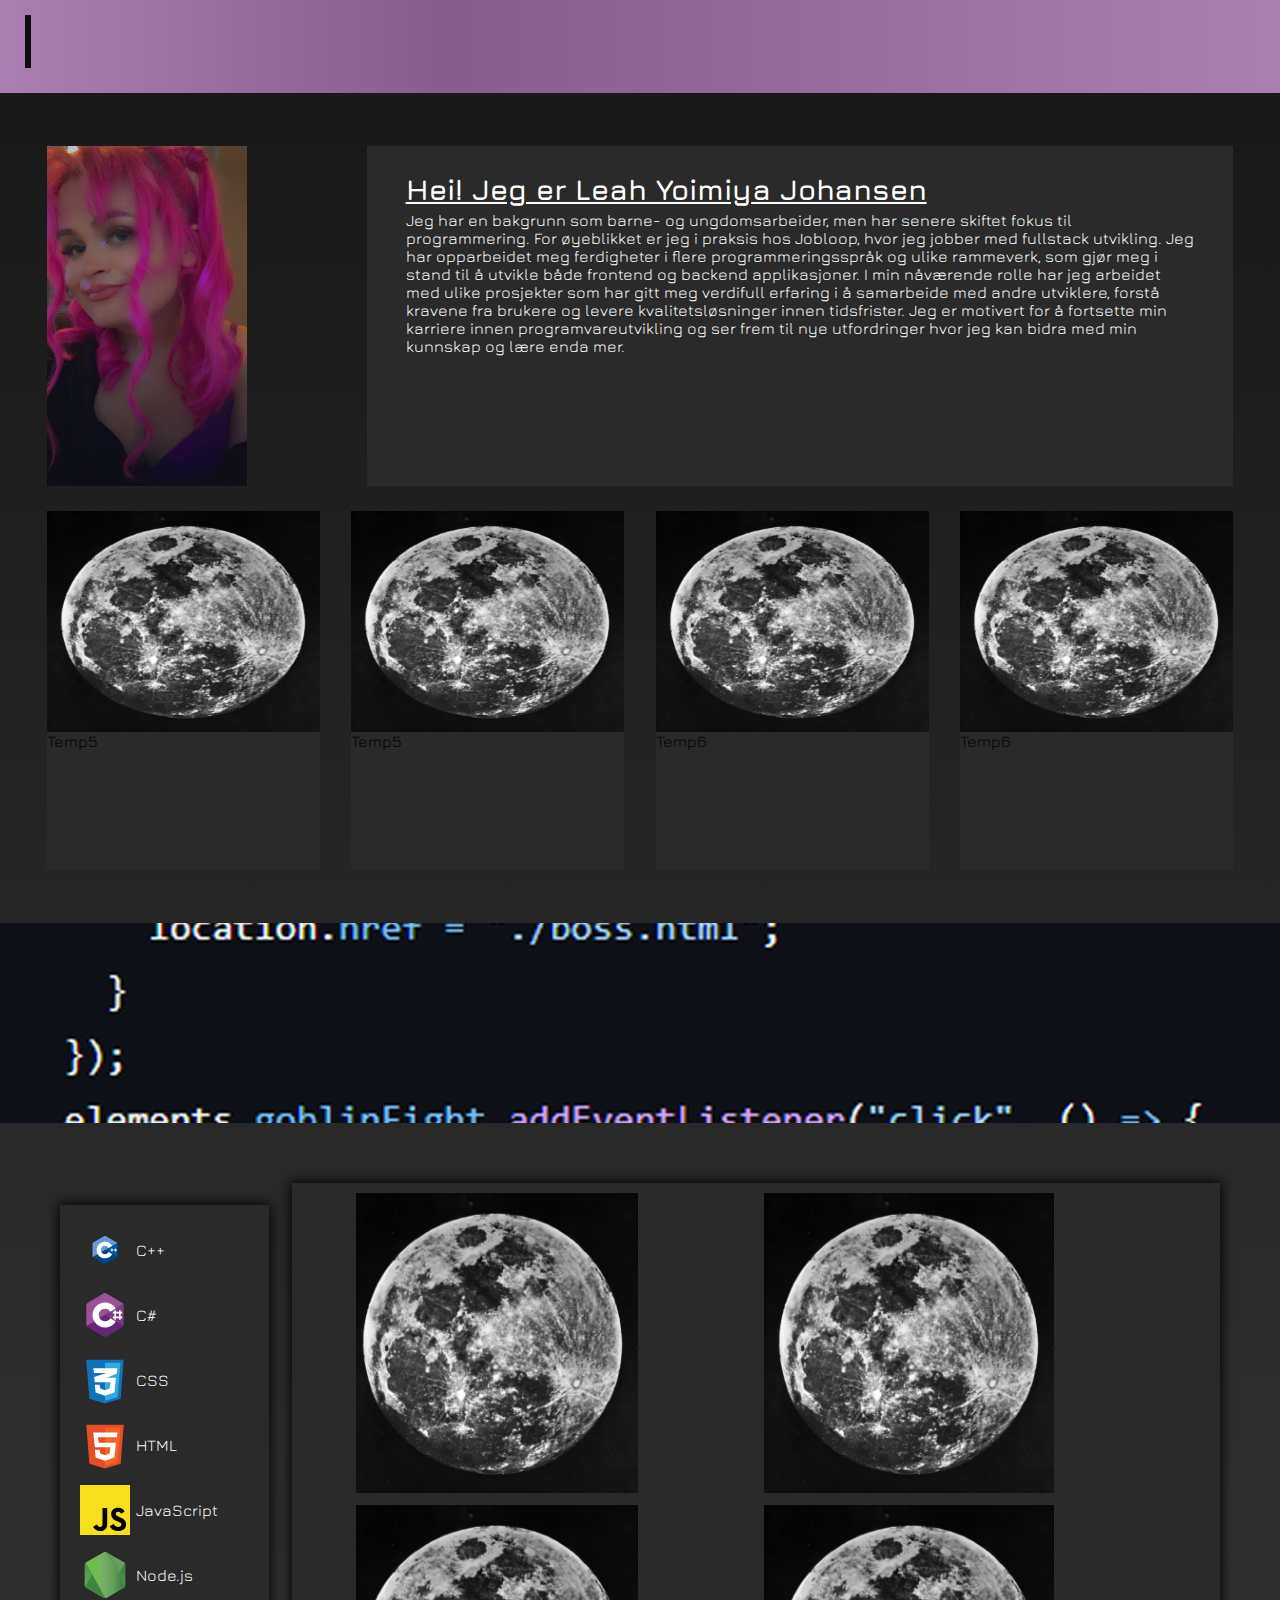
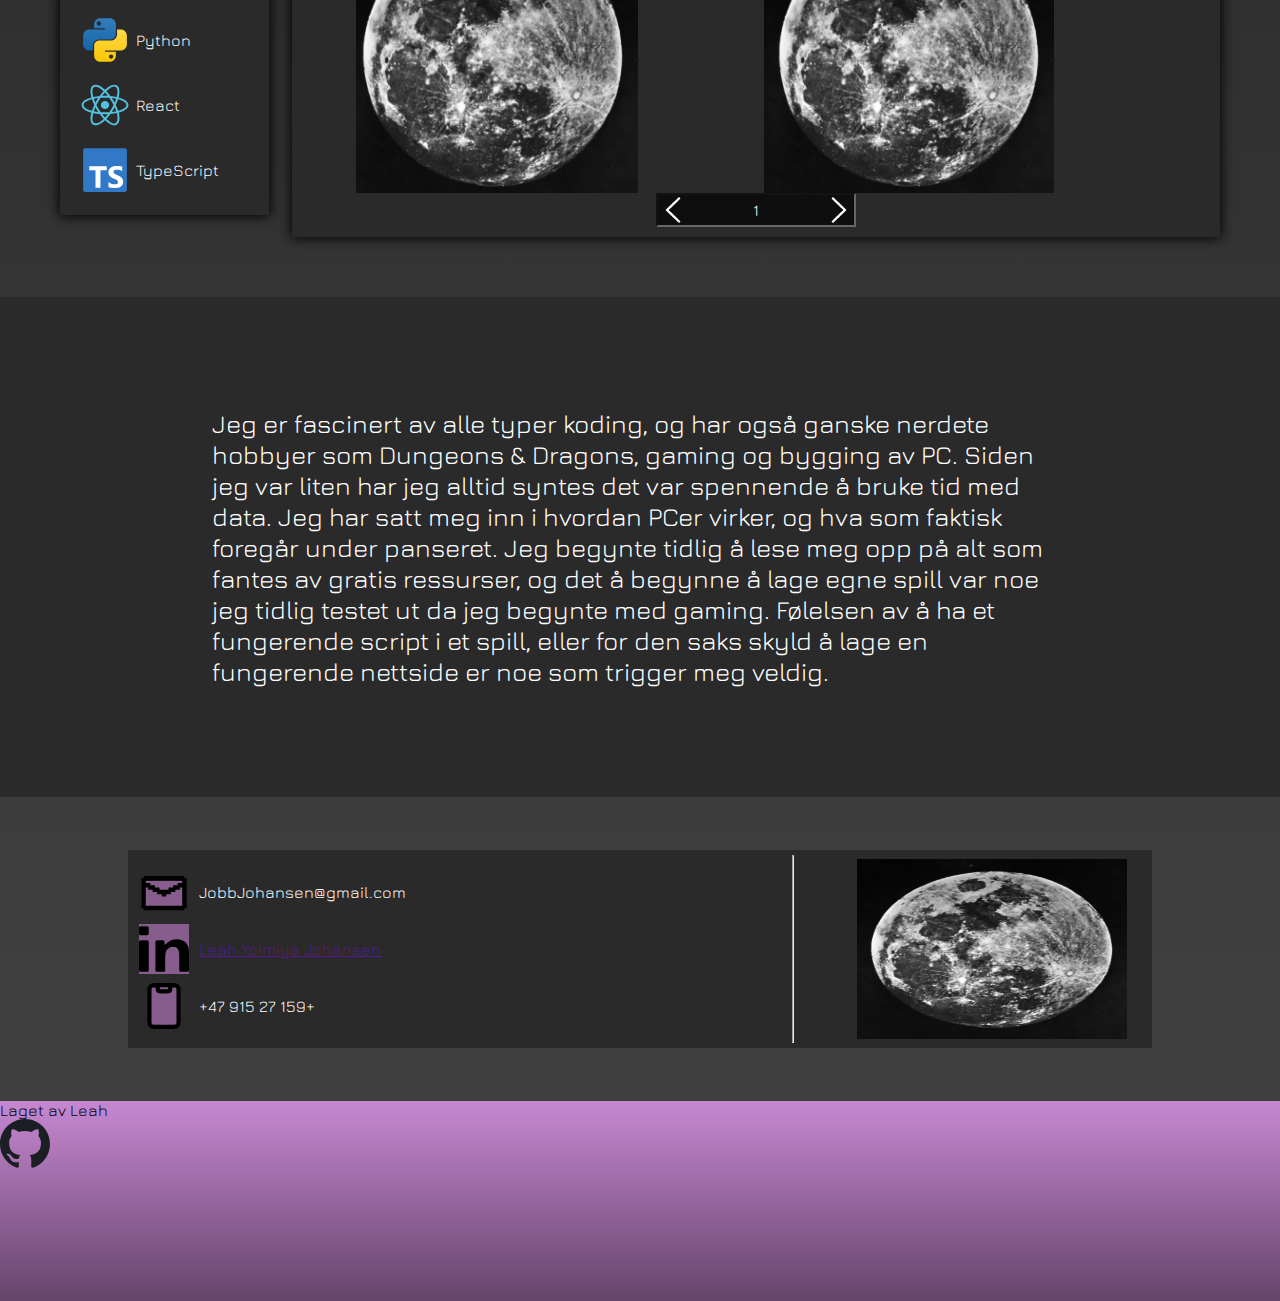
<file: index.html>
<!DOCTYPE html>
<html lang="en">
<head>
    <meta charset="UTF-8">
    <meta name="viewport" content="width=device-width, initial-scale=1.0">
    <title>Portfolio</title>
    <link rel="stylesheet" href="./css/style.css">
    <script src="./js/app.js" defer></script>
</head>
<body>
    <header>
        <h1 id="main-txt-header"><div id="cont-in"><div id="type-eff">&lt;Leah_Yoimiya_Johansen/&gt;</div></div></h1>
    </header>

    <main>
        <div id="Full-page-color">

            <section id="introduction">
                <div class="row" id="top-cont-intro">
                    <div id="main-img">
                        <img src="./images/me/image.jpg" alt="a picture of me smiling with pink hair" id="img-full" >
                    </div>
                    <div id="intro-contain">
                    <h2>Hei! Jeg er Leah Yoimiya Johansen</h2>
                    <p>Jeg har en bakgrunn som barne- og ungdomsarbeider, men har senere skiftet fokus til programmering. For øyeblikket er jeg i praksis hos Jobloop, hvor jeg jobber med fullstack utvikling. Jeg har opparbeidet meg ferdigheter i flere programmeringsspråk og ulike rammeverk, som gjør meg i stand til å utvikle både frontend og backend applikasjoner. I min nåværende rolle har jeg arbeidet med ulike prosjekter som har gitt meg verdifull erfaring i å samarbeide med andre utviklere, forstå kravene fra brukere og levere kvalitetsløsninger innen tidsfrister. Jeg er motivert for å fortsette min karriere innen programvareutvikling og ser frem til nye utfordringer hvor jeg kan bidra med min kunnskap og lære enda mer.</p>
                </div>
            </div>
            <div id="card-proj-cont" class="row">
                
            </div>
        </section>
        
        <section id="parralax-top" class="parralax">
            
        </section>
        
        <section class="row" id="Second-sect">
            <div class="column" id="language-cont">
                
            </div>
            
            <div class="column center" id="project-card">
                <div id="project-cont" class="center">
                    <img src="./images/projects/temp.webp" alt="" class="picproj">
                    
                    
                    <img src="./images/projects/temp.webp" alt="" class="picproj">
                    
                    
                    <img src="./images/projects/temp.webp" alt="" class="picproj">
                    
                    
                    <img src="./images/projects/temp.webp" alt="" class="picproj">
                    
                    
                </div>
                
                <div id="page-bar">
                    <img src="./images/icons/left-arrow-backup-2_svgrepo.com.png" alt="">
                    <p>1</p>
                    <img src="./images/icons/left-arrow-backup-2_svgrepo.com.png" alt="" style="rotate: 180deg;">
                </div>
            </div>
        </section>
        
            <section id="parralax-bottom" class="parralax">
                <div id="text-box">
                    <p>Jeg er fascinert av alle typer koding, og har også ganske nerdete hobbyer som Dungeons & Dragons, gaming og bygging av PC. Siden jeg var liten har jeg alltid syntes det var spennende å bruke tid med data. Jeg har satt meg inn i hvordan PCer virker, og hva som faktisk foregår under panseret. Jeg begynte tidlig å lese meg opp på alt som fantes av gratis ressurser, og det å begynne å lage egne spill var noe jeg tidlig testet ut da jeg begynte med gaming. Følelsen av å ha et fungerende script i et spill, eller for den saks skyld å lage en fungerende nettside er noe som trigger meg veldig.</p>
                </div>
            </section>

            <section id="last-sect">
                <div id="card-bot-links" class="row">
                    <div id="links-cont" class="column">
                        <div>
                            <img src="./images/icons/email_svgrepo.com.svg" alt="">
                            <p>JobbJohansen@gmail.com</p>
                        </div>
                        <div>
                            <img src="./images/icons/linked-in-logo-of-two-letters_svgrepo.com.svg" alt="">
                            <p><a href="">Leah Yoimiya Johansen</a></p>
                        </div>
                        <div>
                            <img src="./images/icons/phone-02_svgrepo.com.svg" alt="">
                            <p>+47 915 27 159+</p>
                        </div>
                    </div>

                    <hr>
                    
                    <div>
                        <img src="./images/projects/temp.webp" alt="" id="bottom-img">
                    </div>
                </div>
            </section>
        </div>
    </main>

    <footer>
        <p>Laget av Leah</p>
        <img src="./images/icons/github.svg" alt="icon of githubs mascot with a dark outline" id="github-logo">
    </footer>
</body>
</html>
</file>
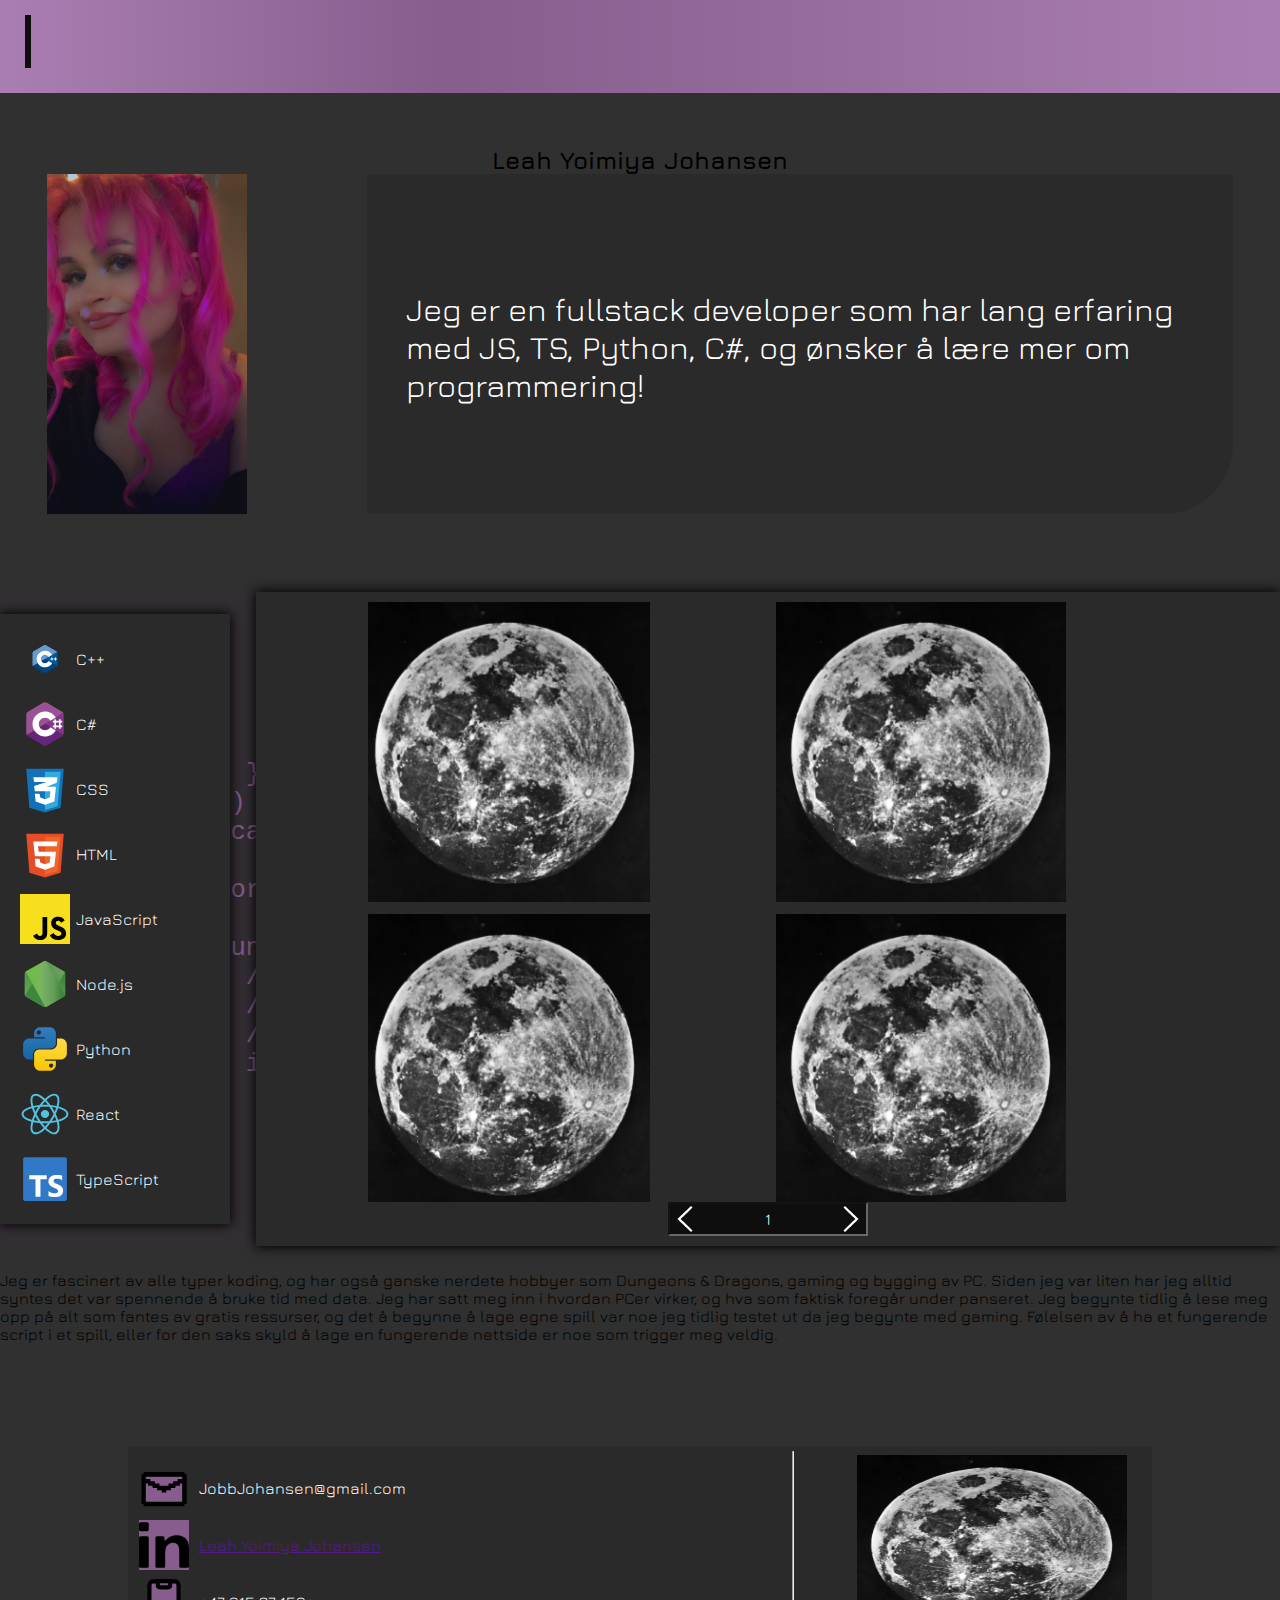
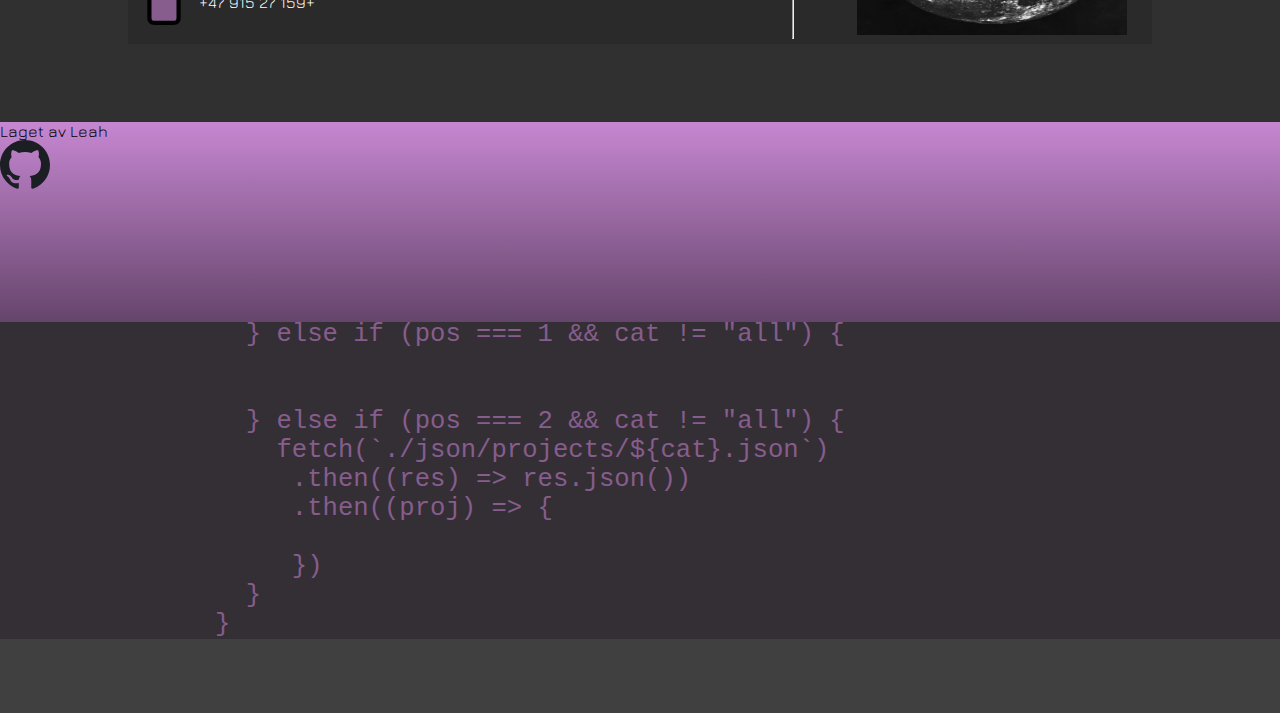
<file: index2.html>
<!DOCTYPE html>
<html lang="no">
<head>
    <meta charset="UTF-8">
    <meta name="viewport" content="width=device-width, initial-scale=1.0">
    <title>Portfolio</title>
    <link rel="stylesheet" href="./css/style2.css">
    <script src="./js/app.js" defer></script>
</head>
<body>
    <header>
        <h1 id="main-txt-header"><div id="cont-in"><div id="type-eff">&lt;Leah_Yoimiya_Johansen/&gt;</div></div></h1>
    </header>
    <section id="background-wrapper">
        <pre id="bg-txt">// use fetch for when ill move this too the api too get an easier transition
            fetch("./json/langC.json")
              .then((res) => res.json())
              .then((langC) => {
                const langCont = document.querySelector("#language-cont");
            
                langC.forEach((e) => {
                  const divLan = document.createElement("div");
                  const imgLan = document.createElement("img");
                  const pLan = document.createElement("p");
                  const pTxtLan = document.createTextNode(e.txt);
            
                  imgLan.src = e.img;
                  imgLan.alt = e.alt;
                  imgLan.classList.add("icon-image");
            
                  pLan.classList.add("icon-txt");
                  divLan.classList.add("lang-hold-div");
            
                  pLan.append(pTxtLan);
                  divLan.appendChild(imgLan);
                  divLan.appendChild(pLan);
                  langCont.appendChild(divLan);
                });
              })
              .catch((err) => console.error("Failed to load JSON:", err));
            
              sorter("all", 1)
             
              function sorter(cat, pos) {
                // display 4 object may be 4, 12 and so on
                // 0 1 2 3, 4 5 6 7, 8 9 10
                // for first i can have a random
                if (cat === "all" && pos === 1) {
                  fetch(`./json/projects/${cat}.json`)
                   .then((res) => res.json())
                   .then((proj) => {
                    const cardCont = document.querySelector("#card-proj-cont")
                    for (let i = 0; i < 4; i++) {
                      let ran = Math.floor(Math.random() * proj.length)
                     
                      const divcont1 = document.createElement("div")
                      const imgProj1 = document.createElement("img")
                      const txtCont1 = document.createElement("div")
                      const txt1 = document.createElement("p")
                      const txt1Name = document.createTextNode(proj[ran].name)
                     
                      divcont1.classList.add("cardCont", "column")
                      imgProj1.classList.add("cardImgProj")
                      txtCont1.classList.add("cardTextCont")
                     
                      imgProj1.src = proj[ran].img
                      imgProj1.alt = proj[ran].alt
                     
                      txt1.append(txt1Name)
                      txtCont1.appendChild(txt1)
                      divcont1.appendChild(imgProj1)
                      divcont1.appendChild(txtCont1)
                      cardCont.appendChild(divcont1)
                    }
                  })
                } else if (cat === "all" && pos === 2) {
            
                } else if (pos === 1 && cat != "all") {
                 
                   
                } else if (pos === 2 && cat != "all") {
                  fetch(`./json/projects/${cat}.json`)
                   .then((res) => res.json())
                   .then((proj) => {
                     
                   })
                }
              }</pre>
    </section>

    <main>
       
        <section id="introduction" class="boxed-in">
            <div class="column center">
                <h2>Leah Yoimiya Johansen</h2>
                <div class="row" id="top-cont-intro">
                    <div id="main-img">
                        <img src="./images/me/image.jpg" alt="a picture of me smiling with pink hair" id="img-full" >
                    </div>
                    
                    <div id="intro-contain">
                        <p id="info-txt-tips">Jeg er en fullstack developer som har lang erfaring med JS, TS, Python, C#, og ønsker å lære mer om programmering!</p>
                    </div>
                </div>
            </div>
        </section>  

        <section class="row" id="Second-sect" class="boxed-in">
            <div class="column" id="language-cont">
                
            </div>
            
            <div class="column center" id="project-card">
                <div id="project-cont" class="center">
                    <img src="./images/projects/temp.webp" alt="" class="picproj">
                    
                    
                    <img src="./images/projects/temp.webp" alt="" class="picproj">
                    
                    
                    <img src="./images/projects/temp.webp" alt="" class="picproj">
                    
                    
                    <img src="./images/projects/temp.webp" alt="" class="picproj">
                    
                    
                </div>
                
                <div id="page-bar">
                    <img src="./images/icons/left-arrow-backup-2_svgrepo.com.png" alt="">
                    <p>1</p>
                    <img src="./images/icons/left-arrow-backup-2_svgrepo.com.png" alt="" style="rotate: 180deg;">
                </div>
            </div>
        </section>

        <section id="text-box" class="boxed-in">
            <p>Jeg er fascinert av alle typer koding, og har også ganske nerdete hobbyer som Dungeons & Dragons, gaming og bygging av PC. Siden jeg var liten har jeg alltid syntes det var spennende å bruke tid med data. Jeg har satt meg inn i hvordan PCer virker, og hva som faktisk foregår under panseret. Jeg begynte tidlig å lese meg opp på alt som fantes av gratis ressurser, og det å begynne å lage egne spill var noe jeg tidlig testet ut da jeg begynte med gaming. Følelsen av å ha et fungerende script i et spill, eller for den saks skyld å lage en fungerende nettside er noe som trigger meg veldig.</p>
        </section>

        <section id="last-sect" class="boxed-in">
            <div id="card-bot-links" class="row">
                <div id="links-cont" class="column">
                    <div>
                        <img src="./images/icons/email_svgrepo.com.svg" alt="">
                        <p>JobbJohansen@gmail.com</p>
                    </div>
                    <div>
                        <img src="./images/icons/linked-in-logo-of-two-letters_svgrepo.com.svg" alt="">
                        <p><a href="">Leah Yoimiya Johansen</a></p>
                    </div>
                    <div>
                        <img src="./images/icons/phone-02_svgrepo.com.svg" alt="">
                        <p>+47 915 27 159+</p>
                    </div>
                </div>

                <hr>
                
                <div>
                    <img src="./images/projects/temp.webp" alt="" id="bottom-img">
                </div>
            </div>
        </section>

    </main>

    <footer>
        <p>Laget av Leah</p>
        <img src="./images/icons/github.svg" alt="icon of githubs mascot with a dark outline" id="github-logo">
    </footer>
</body>
</html>
</file>
<file: css/style.css>
@font-face {
    font-family: "Jura";
    src: url(../fonts/Jura/Jura-VariableFont_wght.ttf);
}

@font-face {
    font-family: "Fira Code";
    src: url(../fonts/Fira_Code/FiraCode-VariableFont_wght.ttf);
}

* {
    box-sizing: border-box;
    margin: 0;
    padding: 0;
}

body {
    font-family: "Jura", system-ui, -apple-system, BlinkMacSystemFont, 'Segoe UI', Roboto, Oxygen, Ubuntu, Cantarell, 'Open Sans', 'Helvetica Neue', sans-serif;
    overflow-x: hidden;
    background-color:rgb(65,64,64);
}

header {
    background-color: #865D8D;
    background: linear-gradient(90deg, #AA7EB2 0%, #865D8D 35%, #AA7EB2 100%  );
    width: 100%;
    height: 23%;
    text-align: left;
    padding: 15px 25px;
    display: inline-block;
}
footer {
    background: linear-gradient(0deg, #65456B 0%, #C687D1 100%);
    width: 100%;
    height: 200px;
}

#Full-page-color {
    background: rgb(65,64,64);
    background: linear-gradient(0deg, rgba(65,64,64,1) 0%, rgba(26,25,25,1) 100%);
}

/*FIRST SECTION*/
#main-txt-header {
    font-family: "Fira Code", system-ui, -apple-system, BlinkMacSystemFont, 'Segoe UI', Roboto, Oxygen, Ubuntu, Cantarell, 'Open Sans', 'Helvetica Neue', sans-serif;
    
    color: white;
    letter-spacing: 2px;
   
}
#cont-in {
    display: inline-block;
}
#type-eff {
    font-size: 40px;
    border-right: .15em solid rgb(14, 13, 13);
    overflow: hidden;
    white-space: nowrap;
    animation: typedText 1.5s steps(16, end) forwards, blinkingCursor .8s infinite;
    width: 0;
}
#introduction {
    background-color: transparent;
    width: 100%;
    height: fit-content;
    padding: 53px 47px;
}
#intro-contain {
    width: 73%;
    min-height: 340px;
    height: fit-content;
    background-color: #2a2a2a;
    color: white;
    padding: 2vmax 3vmax;
    margin-bottom: 25px;
}
#intro-contain > p {
    margin-top: 5px;
     font-size: 100%;
}
#intro-contain > h2 {
     font-size: 180%;
     text-decoration: underline;
}

#main-img {
    width: 25%;
    min-height: 330px;
    max-height: 340px;
    height: 100%;
}
#img-full {
    overflow: hidden;
    width: 100%;
    height: 100%;
    max-width: 200px;
    min-width: 190px;
    min-height: 330px;
    max-height: 340px;
}
#top-cont-intro {
    justify-content: space-between;
    align-items: stretch;
    height: fit-content;
}
#card-proj-cont {
justify-content: space-between;
align-items: center;
}

.cardCont {
border-radius: 20px 20px 0 0;
width: 23%;
height: 359px;
}
.cardImgProj {
width: 100%;
height: 221px;
}
.cardTextCont {
background-color: #2a2a2a;
width: 100%;
height: 138px;
box-shadow: 0 12 100 3 rgba(0,0,0,0.72);
}
/*FIRST SECTION*/

/*PARRALAX*/
#parralax-top {
    height: 200px;
}
#parralax-bottom {
    height: 500px;
    display: flex;
    justify-content: center;
    align-items: center;
}
.parralax {
    width: 100%;
    height: 200px;
    background-image: url(../images/code/parlax.png);
    background-repeat: no-repeat;
    background-size: cover;
    background-color: #2a2a2a;
    background-attachment: fixed;
    z-index: 2000;
}
#text-box {
    width: 70%;
    height: fit-content;
    background-color: #2a2a2a;
    color: white;
    font-size: 2vmax;
    padding: 20px;
}
/*PARRALAX*/


/*SECOND SECTION*/
#Second-sect {
background-color: transparent;
width: 100%;
height: fit-content;
padding: 60px;
display: flex;
justify-content: space-between;
align-items: center;
}
#project-card {
    width: 80%;
    height: fit-content;
    background-color: #2a2a2a;
    box-shadow: 0px 0px 12px 1px black;
    padding: 10px 5px;
}
#language-cont {
background-color: #2a2a2a;
width: 18%;
justify-content: space-between;
min-height: 80%;
gap: 15px;
color: white;
padding: 20px;
box-shadow: 0px 0px 12px 1px black;
}
.icon-image {
    height: 50px;
}
.lang-hold-div {
    display: flex;
    flex-direction: row;
    justify-content: flex-start;
    align-items: center;
    gap: 6.25px;
}
#project-cont {
    display: grid;
    grid-template-columns: repeat(2, 400px);
    grid-template-rows: repeat(2, 300px);
    overflow: hidden;
    gap: 2%;
}
.picproj {
   max-width: 100%;
   max-height: 100%;
}
#page-bar {
    display: flex;
    justify-content: space-between;
    align-items: center;
    background-color: #0e0e0e;
    width: 200px;
    border: 2px inset rgb(104, 103, 103);
    color: white;
}
/*SECOND SECTION*/

/*THIRD SECTION*/
#card-bot-links {
    background-color: #2a2a2a; 
    width: 80%;
    height: 90%;
    margin: 53px auto;
    justify-content: space-between;
    padding: 5px 25px 5px 2px;
}
#links-cont {
    width: 60%;
    padding: 12px 9px;
    gap: 7px;
}
#links-cont > div {
    display: flex;
    flex-direction: row;
    align-items: center;
    color: white;
    gap: 10px;
}
#links-cont > div > img {
  width: 50px;
  height: 50px;
}
#bottom-img {
    height: 180px;
    width: 270px;
    margin-top: 4px;
    
}
/*THIRD SECTION*/

/*FOOTER*/
#github-logo {
    width: 50px;
}
/*FOOTER*/

.row {
    display: flex;
    flex-direction: row;
}
.column {
    display: flex;
    flex-direction: column;
}
.center {
    justify-content: center;
    align-items: center;
}


@keyframes typedText {
    from {width: 0%;}
    to {width: 100%;}
}
@keyframes blinkingCursor {
    from { border-color: transparent }
    to { border-color: rgb(14, 13, 13); }
  }
</file>
<file: css/style2.css>
@font-face {
    font-family: "Jura";
    src: url(../fonts/Jura/Jura-VariableFont_wght.ttf);
}

@font-face {
    font-family: "Fira Code";
    src: url(../fonts/Fira_Code/FiraCode-VariableFont_wght.ttf);
}

* {
    box-sizing: border-box;
    margin: 0;
    padding: 0;
}

body {
    font-family: "Jura", system-ui, -apple-system, BlinkMacSystemFont, 'Segoe UI', Roboto, Oxygen, Ubuntu, Cantarell, 'Open Sans', 'Helvetica Neue', sans-serif;
    overflow-x: hidden;
    background-color:rgb(65,64,64);
}

header {
    background-color: #865D8D;
    background: linear-gradient(90deg, #AA7EB2 0%, #865D8D 35%, #AA7EB2 100%  );
    width: 100%;
    height: 23%;
    text-align: left;
    padding: 15px 25px;
    display: inline-block;
}
footer {
    background: linear-gradient(0deg, #65456B 0%, #C687D1 100%);
    width: 100%;
    height: 200px;
}
main {
    z-index: 1;
    position: relative;
}

#background-wrapper {
    background-color: #342F35;
    z-index: -20;
    position:absolute;
    width: 100%;
}

#bg-txt {
    color: #865D8D; 
    font-size: 2vw;
}

/*FIRST SECTION*/
#main-txt-header {
    font-family: "Fira Code", system-ui, -apple-system, BlinkMacSystemFont, 'Segoe UI', Roboto, Oxygen, Ubuntu, Cantarell, 'Open Sans', 'Helvetica Neue', sans-serif;   
    color: white;
    letter-spacing: 2px;
   
}
#cont-in {
    display: inline-block;
}
#type-eff {
    font-size: 40px;
    border-right: .15em solid rgb(14, 13, 13);
    overflow: hidden;
    white-space: nowrap;
    animation: typedText 1.5s steps(16, end) forwards, blinkingCursor .8s infinite;
    width: 0;
}
#introduction {
    width: 100%;
    height: fit-content;
    padding: 53px 47px;
    
}
#intro-contain {
    width: 73%;
    min-height: 340px;
    height: fit-content;
    background-color: #2a2a2a;
    padding: 2vmax 3vmax;
    margin-bottom: 25px;
    border-radius: 0 0 70px 0;
    display: flex;
    justify-content: center;
    align-items: center;
}
#info-txt-tips {
    margin-top: 5px;
    font-size: 2em;
    color: white;
}

#main-img {
    width: 25%;
    min-height: 330px;
    max-height: 340px;
    height: 100%;
}
#img-full {
    overflow: hidden;
    width: 100%;
    height: 100%;
    max-width: 200px;
    min-width: 190px;
    min-height: 330px;
    max-height: 340px;
}
#top-cont-intro {
    justify-content: space-between;
    align-items: stretch;
    height: fit-content;
}
/*FIRST SECTION*/



/*SECOND SECTION*/
#Second-sect {
display: flex;
justify-content: space-between;
align-items: center;
}
#project-card {
    width: 80%;
    height: fit-content;
    background-color: #2a2a2a;
    box-shadow: 0px 0px 12px 1px black;
    padding: 10px 5px;
}
#language-cont {
background-color: #2a2a2a;
width: 18%;
justify-content: space-between;
min-height: 80%;
gap: 15px;
color: white;
padding: 20px;
box-shadow: 0px 0px 12px 1px black;
}
.icon-image {
    height: 50px;
}
.lang-hold-div {
    display: flex;
    flex-direction: row;
    justify-content: flex-start;
    align-items: center;
    gap: 6.25px;
}
#project-cont {
    display: grid;
    grid-template-columns: repeat(2, 400px);
    grid-template-rows: repeat(2, 300px);
    overflow: hidden;
    gap: 2%;
}
.picproj {
   max-width: 100%;
   max-height: 100%;
}
#page-bar {
    display: flex;
    justify-content: space-between;
    align-items: center;
    background-color: #0e0e0e;
    width: 200px;
    border: 2px inset rgb(104, 103, 103);
    color: white;
}
/*SECOND SECTION*/

/*THIRD SECTION*/
#card-bot-links {
    background-color: #2a2a2a; 
    width: 80%;
    height: 90%;
    margin: 53px auto;
    justify-content: space-between;
    padding: 5px 25px 5px 2px;
}
#links-cont {
    width: 60%;
    padding: 12px 9px;
    gap: 7px;
}
#links-cont > div {
    display: flex;
    flex-direction: row;
    align-items: center;
    color: white;
    gap: 10px;
}
#links-cont > div > img {
  width: 50px;
  height: 50px;
}
#bottom-img {
    height: 180px;
    width: 270px;
    margin-top: 4px;
    
}
/*THIRD SECTION*/

/*FOOTER*/
#github-logo {
    width: 50px;
}
/*FOOTER*/

.row {
    display: flex;
    flex-direction: row;
}
.column {
    display: flex;
    flex-direction: column;
}
.center {
    justify-content: center;
    align-items: center;
}
.boxed-in {
    width: 100%;
    height: fit-content;
    padding: 25px 0;
    background-color: #303030;
}

@keyframes typedText {
    from {width: 0%;}
    to {width: 100%;}
}
@keyframes blinkingCursor {
    from { border-color: transparent }
    to { border-color: rgb(14, 13, 13); }
  }
</file>
